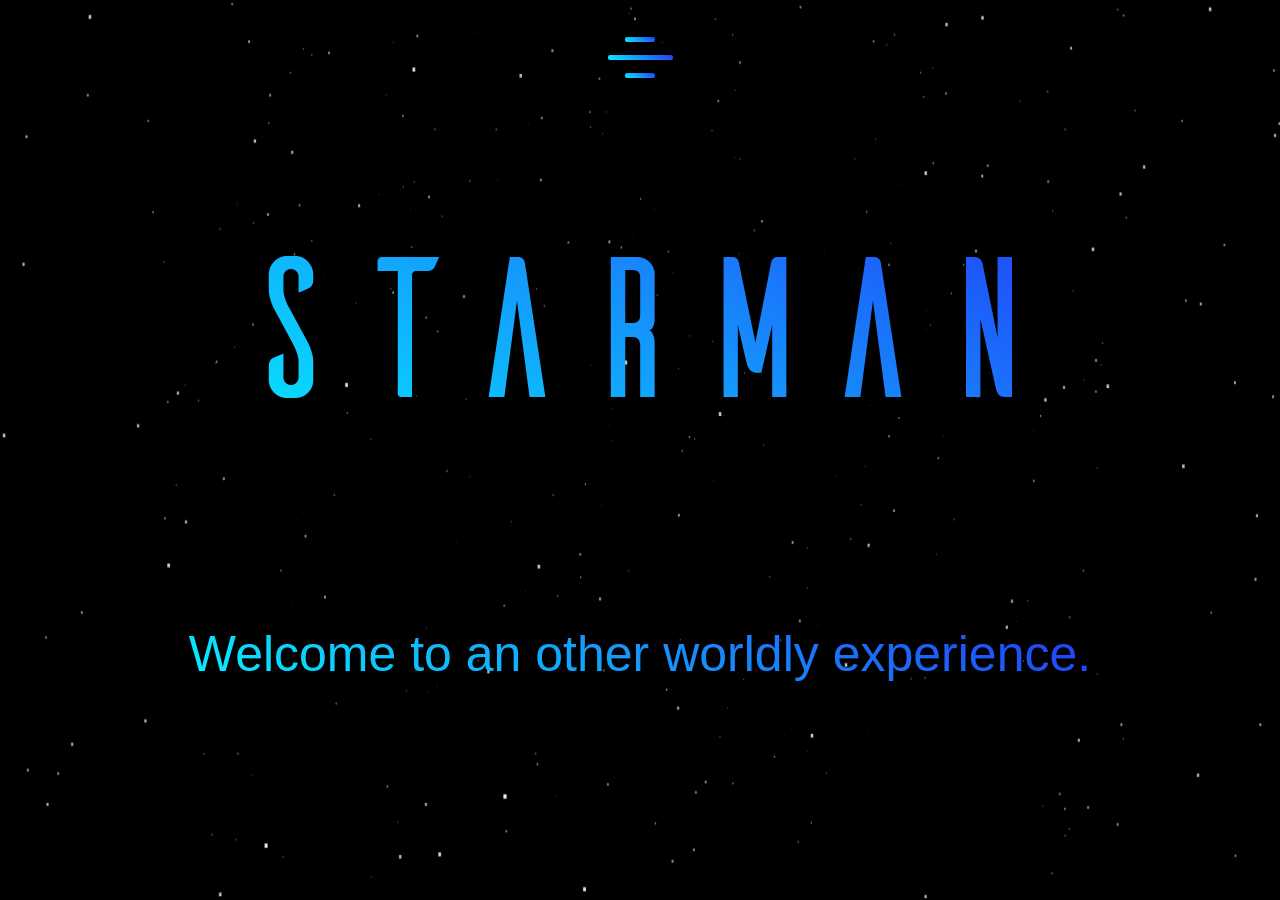
<file: index.html>
<!DOCTYPE html>

<html lang="en">

<head>

  <meta http-equiv="Content-Type" content="text/html" charset="UTF-8">
  <meta name="viewport" content="width=device-width, initial-scale=1">
  <link rel="stylesheet" type="text/css" href="style.css">
  <link rel="stylesheet" type="text/css" href="game.css">
  <link rel="stylesheet" href="webfontkit-Ailerons/stylesheet.css" type="text/css" charset="utf-8"/>
  <link href="https://fonts.googleapis.com/css?family=VT323" rel="stylesheet">
  <script src="starfield.js" defer></script>
  <script src="menu.js" defer></script>
  <title> Starman </title>

</head>

<body>

  <canvas id='starfieldCanvas' width='1920' height='937'>
  </canvas>

  <nav>
    <div class="container">
  		<div class="hamburger">
  			<div class="line1 gradient1m"></div>
  			<div class="line2 gradient1m"></div>
  			<div class="line3 gradient1m"></div>
  		</div>
  	</div>
  </nav>

  <section class='home active'>
    <div class="content">
      <p class="title gradient1"> Starman </p>
      <div class="description">
        <!-- <p class="p gradient"> Hi, </p> -->
        <p class="p gradient1"> Welcome to an other worldly experience. </p>
      </div>
    </div>
  </section>

  <section class='menu'>
    <div class="links">
      <div class="tmp">
        <p class="a lhome gradient1"> Home </p>
      </div>
      <div class="tmp">
        <p class="a lspaceinvaders gradient1"> Space Invaders </p>
      </div>
      <div class="tmp">
        <p class="a labout gradient1"> About </p>
      </div>
      <div class="tmp">
        <p class="a lcontact gradient1"> Contact </p>
      </div>
    </div>
  </section>

  <section class='spaceinvaders'>
    <div id="background">
      <img id="hero" src="assets/rocket.png" style="display: none;">
      <div id="missiles"> </div>
      <div id="enemies"> </div>
    </div>
    <div class="load">
      <p class="under_load"> START NEW GAME </p>
    </div>
    <p id="score"> </p>
    <p id="gameover"> </p>
    <p id="win"> </p>
    <p id="exit"> </p>
    <script src="loader.js" defer></script>
    <script src="game.js" defer></script>
  </section>

  <section class='about'>
    <div class="content">
      <p class="title2 gradient3"> About </p>
      <div class="description2">
        <p class="p2 gradient3"> Hi, <br> <br> We are students at l'X and we have created this website for our CSE104 course. <br> <br> As eternal dreamers, we shot for the stars, explored space, and killed aliens along the way. </p>
      </div>
    </div>
    <img class = "moon" src="website/moon.png" alt="Moon">
  </section>

  <section class='contact'>
    <div class="content">
      <p class="title3 gradient2"> Contact us </p>
      <div class="description3">
        <p class="p3 gradient2"> makram.loughman@polytechnique.edu <br>sonal.sannigrahi@polytechnique.edu<br> </p>
      </div>
    </div>
    <img class = "mars" src="website/mars.png" alt="Mars">
  </section>

</body>

</html>
</file>
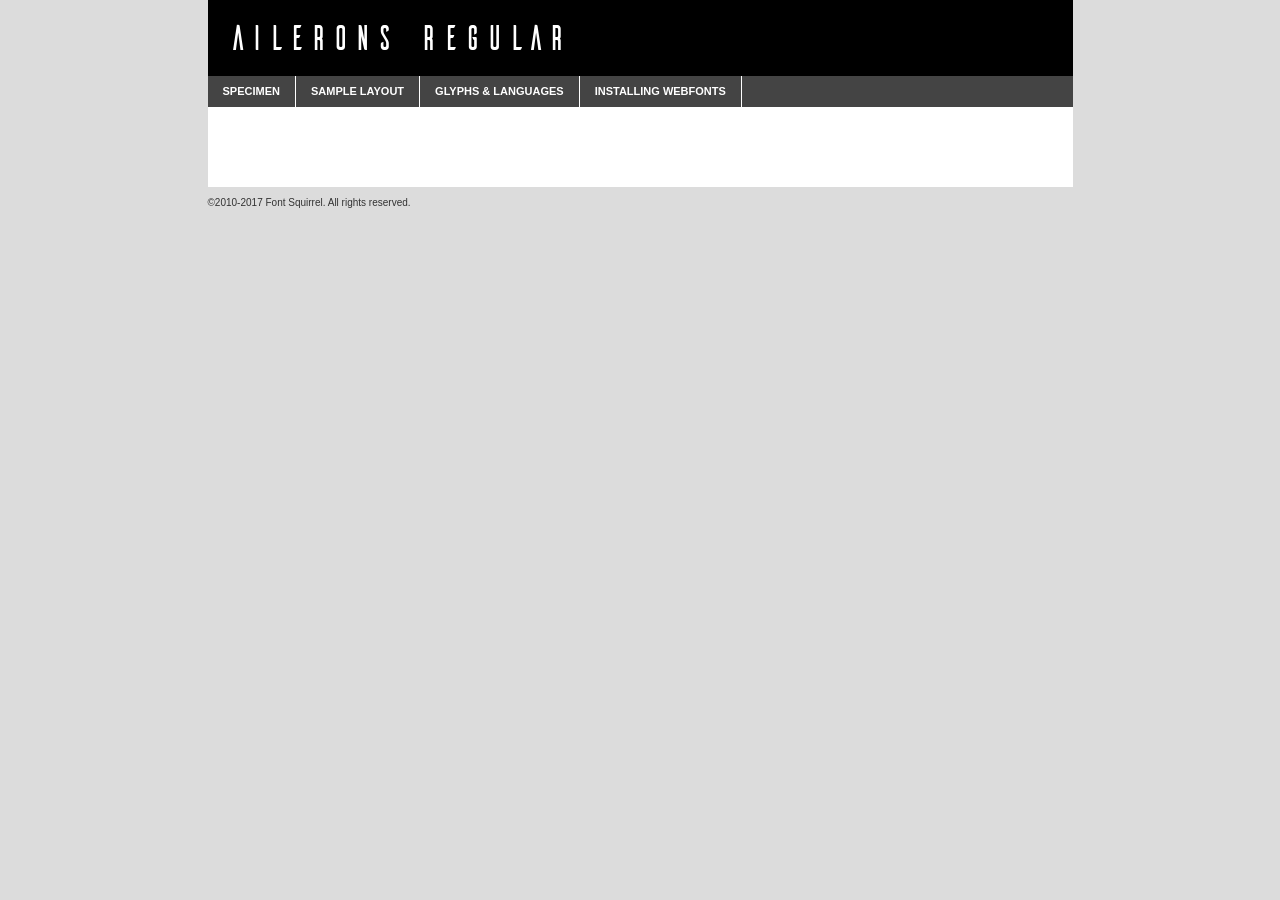
<file: webfontkit-Ailerons/ailerons-regular-demo.html>
<!DOCTYPE html PUBLIC "-//W3C//DTD XHTML 1.0 Transitional//EN"
	"http://www.w3.org/TR/xhtml1/DTD/xhtml1-transitional.dtd">

<html xmlns="http://www.w3.org/1999/xhtml" xml:lang="en" lang="en">
<head>
	<meta http-equiv="Content-Type" content="text/html; charset=utf-8" />
	<script src="http://ajax.googleapis.com/ajax/libs/jquery/1.7.2/jquery.min.js" type="text/javascript" charset="utf-8"></script>
	<script type="text/javascript">
	(function($){$.fn.easyTabs=function(option){var param=jQuery.extend({fadeSpeed:"fast",defaultContent:1,activeClass:'active'},option);$(this).each(function(){var thisId="#"+this.id;if(param.defaultContent==''){param.defaultContent=1;}
	if(typeof param.defaultContent=="number")
	{var defaultTab=$(thisId+" .tabs li:eq("+(param.defaultContent-1)+") a").attr('href').substr(1);}else{var defaultTab=param.defaultContent;}
	$(thisId+" .tabs li a").each(function(){var tabToHide=$(this).attr('href').substr(1);$("#"+tabToHide).addClass('easytabs-tab-content');});hideAll();changeContent(defaultTab);function hideAll(){$(thisId+" .easytabs-tab-content").hide();}
	function changeContent(tabId){hideAll();$(thisId+" .tabs li").removeClass(param.activeClass);$(thisId+" .tabs li a[href=#"+tabId+"]").closest('li').addClass(param.activeClass);if(param.fadeSpeed!="none")
	{$(thisId+" #"+tabId).fadeIn(param.fadeSpeed);}else{$(thisId+" #"+tabId).show();}}
	$(thisId+" .tabs li").click(function(){var tabId=$(this).find('a').attr('href').substr(1);changeContent(tabId);return false;});});}})(jQuery);
	</script>
	<link rel="stylesheet" href="specimen_files/specimen_stylesheet.css" type="text/css" charset="utf-8" />
	<link rel="stylesheet" href="stylesheet.css" type="text/css" charset="utf-8" />

	<style type="text/css">
					body{
				font-family: 'aileronsregular';
							}
		</style>

	<title>Ailerons Regular Specimen</title>
	
	
	<script type="text/javascript" charset="utf-8">
		$(document).ready(function() {
			$('#container').easyTabs({defaultContent:1});
		});
	</script>
</head>

<body>
<div id="container">
	<div id="header">
		Ailerons Regular	</div>
	<ul class="tabs">
		<li><a href="#specimen">Specimen</a></li>
		<li><a href="#layout">Sample Layout</a></li>
				<li><a href="#glyphs">Glyphs &amp; Languages</a></li>
		<li><a href="#installing">Installing Webfonts</a></li>
		
	</ul>
	
	<div id="main_content">

		
			<div id="specimen">
		
				<div class="section">
					<div class="grid12 firstcol">
						<div class="huge">AaBb</div>
					</div>
				</div>
		
				<div class="section">
					<div class="glyph_range">A&#x200B;B&#x200b;C&#x200b;D&#x200b;E&#x200b;F&#x200b;G&#x200b;H&#x200b;I&#x200b;J&#x200b;K&#x200b;L&#x200b;M&#x200b;N&#x200b;O&#x200b;P&#x200b;Q&#x200b;R&#x200b;S&#x200b;T&#x200b;U&#x200b;V&#x200b;W&#x200b;X&#x200b;Y&#x200b;Z&#x200b;a&#x200b;b&#x200b;c&#x200b;d&#x200b;e&#x200b;f&#x200b;g&#x200b;h&#x200b;i&#x200b;j&#x200b;k&#x200b;l&#x200b;m&#x200b;n&#x200b;o&#x200b;p&#x200b;q&#x200b;r&#x200b;s&#x200b;t&#x200b;u&#x200b;v&#x200b;w&#x200b;x&#x200b;y&#x200b;z&#x200b;1&#x200b;2&#x200b;3&#x200b;4&#x200b;5&#x200b;6&#x200b;7&#x200b;8&#x200b;9&#x200b;0&#x200b;&amp;&#x200b;.&#x200b;,&#x200b;?&#x200b;!&#x200b;&#64;&#x200b;(&#x200b;)&#x200b;#&#x200b;$&#x200b;%&#x200b;*&#x200b;+&#x200b;-&#x200b;=&#x200b;:&#x200b;;</div>
				</div>
				<div class="section">
					<div class="grid12 firstcol">
						<table class="sample_table">
							<tr><td>10</td><td class="size10">abcdefghijklmnopqrstuvwxyzABCDEFGHIJKLMNOPQRSTUVWXYZ0123456789abcdefghijklmnopqrstuvwxyzABCDEFGHIJKLMNOPQRSTUVWXYZ0123456789abcdefghijklmnopqrstuvwxyzABCDEFGHIJKLMNOPQRSTUVWXYZ</td></tr>
							<tr><td>11</td><td class="size11">abcdefghijklmnopqrstuvwxyzABCDEFGHIJKLMNOPQRSTUVWXYZ0123456789abcdefghijklmnopqrstuvwxyzABCDEFGHIJKLMNOPQRSTUVWXYZ0123456789abcdefghijklmnopqrstuvwxyzABCDEFGHIJKLMNOPQRSTUVWXYZ</td></tr>
							<tr><td>12</td><td class="size12">abcdefghijklmnopqrstuvwxyzABCDEFGHIJKLMNOPQRSTUVWXYZ0123456789abcdefghijklmnopqrstuvwxyzABCDEFGHIJKLMNOPQRSTUVWXYZ0123456789abcdefghijklmnopqrstuvwxyzABCDEFGHIJKLMNOPQRSTUVWXYZ</td></tr>
							<tr><td>13</td><td class="size13">abcdefghijklmnopqrstuvwxyzABCDEFGHIJKLMNOPQRSTUVWXYZ0123456789abcdefghijklmnopqrstuvwxyzABCDEFGHIJKLMNOPQRSTUVWXYZ0123456789abcdefghijklmnopqrstuvwxyzABCDEFGHIJKLMNOPQRSTUVWXYZ</td></tr>
							<tr><td>14</td><td class="size14">abcdefghijklmnopqrstuvwxyzABCDEFGHIJKLMNOPQRSTUVWXYZ0123456789abcdefghijklmnopqrstuvwxyzABCDEFGHIJKLMNOPQRSTUVWXYZ0123456789abcdefghijklmnopqrstuvwxyzABCDEFGHIJKLMNOPQRSTUVWXYZ</td></tr>
							<tr><td>16</td><td class="size16">abcdefghijklmnopqrstuvwxyzABCDEFGHIJKLMNOPQRSTUVWXYZ0123456789abcdefghijklmnopqrstuvwxyzABCDEFGHIJKLMNOPQRSTUVWXYZ</td></tr>
							<tr><td>18</td><td class="size18">abcdefghijklmnopqrstuvwxyzABCDEFGHIJKLMNOPQRSTUVWXYZ0123456789abcdefghijklmnopqrstuvwxyzABCDEFGHIJKLMNOPQRSTUVWXYZ</td></tr>
							<tr><td>20</td><td class="size20">abcdefghijklmnopqrstuvwxyzABCDEFGHIJKLMNOPQRSTUVWXYZ0123456789abcdefghijklmnopqrstuvwxyzABCDEFGHIJKLMNOPQRSTUVWXYZ</td></tr>
							<tr><td>24</td><td class="size24">abcdefghijklmnopqrstuvwxyzABCDEFGHIJKLMNOPQRSTUVWXYZ0123456789abcdefghijklmnopqrstuvwxyzABCDEFGHIJKLMNOPQRSTUVWXYZ</td></tr>
							<tr><td>30</td><td class="size30">abcdefghijklmnopqrstuvwxyzABCDEFGHIJKLMNOPQRSTUVWXYZ0123456789abcdefghijklmnopqrstuvwxyzABCDEFGHIJKLMNOPQRSTUVWXYZ</td></tr>
							<tr><td>36</td><td class="size36">abcdefghijklmnopqrstuvwxyzABCDEFGHIJKLMNOPQRSTUVWXYZ0123456789abcdefghijklmnopqrstuvwxyzABCDEFGHIJKLMNOPQRSTUVWXYZ</td></tr>
							<tr><td>48</td><td class="size48">abcdefghijklmnopqrstuvwxyzABCDEFGHIJKLMNOPQRSTUVWXYZ0123456789abcdefghijklmnopqrstuvwxyzABCDEFGHIJKLMNOPQRSTUVWXYZ</td></tr>
							<tr><td>60</td><td class="size60">abcdefghijklmnopqrstuvwxyzABCDEFGHIJKLMNOPQRSTUVWXYZ0123456789abcdefghijklmnopqrstuvwxyzABCDEFGHIJKLMNOPQRSTUVWXYZ</td></tr>
							<tr><td>72</td><td class="size72">abcdefghijklmnopqrstuvwxyzABCDEFGHIJKLMNOPQRSTUVWXYZ0123456789abcdefghijklmnopqrstuvwxyzABCDEFGHIJKLMNOPQRSTUVWXYZ</td></tr>
							<tr><td>90</td><td class="size90">abcdefghijklmnopqrstuvwxyzABCDEFGHIJKLMNOPQRSTUVWXYZ0123456789abcdefghijklmnopqrstuvwxyzABCDEFGHIJKLMNOPQRSTUVWXYZ</td></tr>
						</table>
				
					</div>
			
				</div>
		
		
		
								<div class="section" id="bodycomparison">


										<div id="xheight">
				<div class="fontbody">&#x25FC;&#x25FC;&#x25FC;&#x25FC;&#x25FC;&#x25FC;&#x25FC;&#x25FC;&#x25FC;&#x25FC;&#x25FC;&#x25FC;&#x25FC;&#x25FC;&#x25FC;&#x25FC;&#x25FC;&#x25FC;&#x25FC;&#x25FC;&#x25FC;&#x25FC;&#x25FC;&#x25FC;&#x25FC;&#x25FC;&#x25FC;&#x25FC;&#x25FC;&#x25FC;&#x25FC;&#x25FC;&#x25FC;&#x25FC;&#x25FC;&#x25FC;&#x25FC;&#x25FC;&#x25FC;&#x25FC;&#x25FC;&#x25FC;&#x25FC;&#x25FC;&#x25FC;&#x25FC;&#x25FC;&#x25FC;&#x25FC;&#x25FC;&#x25FC;&#x25FC;&#x25FC;&#x25FC;&#x25FC;&#x25FC;&#x25FC;&#x25FC;&#x25FC;&#x25FC;&#x25FC;&#x25FC;&#x25FC;&#x25FC;&#x25FC;&#x25FC;&#x25FC;&#x25FC;&#x25FC;&#x25FC;&#x25FC;&#x25FC;&#x25FC;&#x25FC;&#x25FC;&#x25FC;&#x25FC;&#x25FC;&#x25FC;&#x25FC;&#x25FC;&#x25FC;&#x25FC;&#x25FC;&#x25FC;&#x25FC;&#x25FC;&#x25FC;&#x25FC;&#x25FC;&#x25FC;&#x25FC;&#x25FC;&#x25FC;&#x25FC;&#x25FC;&#x25FC;&#x25FC;&#x25FC;body</div><div class="arialbody">body</div><div class="verdanabody">body</div><div class="georgiabody">body</div></div>
										<div class="fontbody" style="z-index:1">
											body<span>Ailerons Regular</span>
										</div>
										<div class="arialbody" style="z-index:1">
											body<span>Arial</span>
										</div>
										<div class="verdanabody" style="z-index:1">
											body<span>Verdana</span>
										</div>
										<div class="georgiabody" style="z-index:1">
											body<span>Georgia</span>
										</div>



								</div>
		
		
				<div class="section psample psample_row1" id="">
					
					<div class="grid2 firstcol">
						<p class="size10"><span>10.</span>Aenean lacinia bibendum nulla sed consectetur. Fusce dapibus, tellus ac cursus commodo, tortor mauris condimentum nibh, ut fermentum massa justo sit amet risus. Nullam id dolor id nibh ultricies vehicula ut id elit. Cum sociis natoque penatibus et magnis dis parturient montes, nascetur ridiculus mus. Nulla vitae elit libero, a pharetra augue.</p>
			
					</div>
					<div class="grid3">
						<p class="size11"><span>11.</span>Aenean lacinia bibendum nulla sed consectetur. Fusce dapibus, tellus ac cursus commodo, tortor mauris condimentum nibh, ut fermentum massa justo sit amet risus. Nullam id dolor id nibh ultricies vehicula ut id elit. Cum sociis natoque penatibus et magnis dis parturient montes, nascetur ridiculus mus. Nulla vitae elit libero, a pharetra augue.</p>
			
					</div>
					<div class="grid3">
						<p class="size12"><span>12.</span>Aenean lacinia bibendum nulla sed consectetur. Fusce dapibus, tellus ac cursus commodo, tortor mauris condimentum nibh, ut fermentum massa justo sit amet risus. Nullam id dolor id nibh ultricies vehicula ut id elit. Cum sociis natoque penatibus et magnis dis parturient montes, nascetur ridiculus mus. Nulla vitae elit libero, a pharetra augue.</p>
			
					</div>
					<div class="grid4">
						<p class="size13"><span>13.</span>Aenean lacinia bibendum nulla sed consectetur. Fusce dapibus, tellus ac cursus commodo, tortor mauris condimentum nibh, ut fermentum massa justo sit amet risus. Nullam id dolor id nibh ultricies vehicula ut id elit. Cum sociis natoque penatibus et magnis dis parturient montes, nascetur ridiculus mus. Nulla vitae elit libero, a pharetra augue.</p>
			
					</div>
					<div class="white_blend"></div>
					
				</div>
				<div class="section psample psample_row2" id="">
					<div class="grid3 firstcol">
						<p class="size14"><span>14.</span>Aenean lacinia bibendum nulla sed consectetur. Fusce dapibus, tellus ac cursus commodo, tortor mauris condimentum nibh, ut fermentum massa justo sit amet risus. Nullam id dolor id nibh ultricies vehicula ut id elit. Cum sociis natoque penatibus et magnis dis parturient montes, nascetur ridiculus mus. Nulla vitae elit libero, a pharetra augue.</p>
			
					</div>
					<div class="grid4">
						<p class="size16"><span>16.</span>Aenean lacinia bibendum nulla sed consectetur. Fusce dapibus, tellus ac cursus commodo, tortor mauris condimentum nibh, ut fermentum massa justo sit amet risus. Nullam id dolor id nibh ultricies vehicula ut id elit. Cum sociis natoque penatibus et magnis dis parturient montes, nascetur ridiculus mus. Nulla vitae elit libero, a pharetra augue.</p>
			
					</div>
					<div class="grid5">
						<p class="size18"><span>18.</span>Aenean lacinia bibendum nulla sed consectetur. Fusce dapibus, tellus ac cursus commodo, tortor mauris condimentum nibh, ut fermentum massa justo sit amet risus. Nullam id dolor id nibh ultricies vehicula ut id elit. Cum sociis natoque penatibus et magnis dis parturient montes, nascetur ridiculus mus. Nulla vitae elit libero, a pharetra augue.</p>
			
					</div>

					<div class="white_blend"></div>

				</div>
				
				<div class="section psample psample_row3" id="">
					<div class="grid5 firstcol">
						<p class="size20"><span>20.</span>Aenean lacinia bibendum nulla sed consectetur. Fusce dapibus, tellus ac cursus commodo, tortor mauris condimentum nibh, ut fermentum massa justo sit amet risus. Nullam id dolor id nibh ultricies vehicula ut id elit. Cum sociis natoque penatibus et magnis dis parturient montes, nascetur ridiculus mus. Nulla vitae elit libero, a pharetra augue.</p>
					</div>
					<div class="grid7">
						<p class="size24"><span>24.</span>Aenean lacinia bibendum nulla sed consectetur. Fusce dapibus, tellus ac cursus commodo, tortor mauris condimentum nibh, ut fermentum massa justo sit amet risus. Nullam id dolor id nibh ultricies vehicula ut id elit. Cum sociis natoque penatibus et magnis dis parturient montes, nascetur ridiculus mus. Nulla vitae elit libero, a pharetra augue.</p>
					</div>
					
					<div class="white_blend"></div>
					
				</div>
				
				<div class="section psample psample_row4" id="">
					<div class="grid12 firstcol">
						<p class="size30"><span>30.</span>Aenean lacinia bibendum nulla sed consectetur. Fusce dapibus, tellus ac cursus commodo, tortor mauris condimentum nibh, ut fermentum massa justo sit amet risus. Nullam id dolor id nibh ultricies vehicula ut id elit. Cum sociis natoque penatibus et magnis dis parturient montes, nascetur ridiculus mus. Nulla vitae elit libero, a pharetra augue.</p>
					</div>
					<div class="white_blend"></div>
					
				</div>
				
				
				
				<div class="section psample psample_row1 fullreverse">
					<div class="grid2 firstcol">
						<p class="size10"><span>10.</span>Aenean lacinia bibendum nulla sed consectetur. Fusce dapibus, tellus ac cursus commodo, tortor mauris condimentum nibh, ut fermentum massa justo sit amet risus. Nullam id dolor id nibh ultricies vehicula ut id elit. Cum sociis natoque penatibus et magnis dis parturient montes, nascetur ridiculus mus. Nulla vitae elit libero, a pharetra augue.</p>
			
					</div>
					<div class="grid3">
						<p class="size11"><span>11.</span>Aenean lacinia bibendum nulla sed consectetur. Fusce dapibus, tellus ac cursus commodo, tortor mauris condimentum nibh, ut fermentum massa justo sit amet risus. Nullam id dolor id nibh ultricies vehicula ut id elit. Cum sociis natoque penatibus et magnis dis parturient montes, nascetur ridiculus mus. Nulla vitae elit libero, a pharetra augue.</p>
			
					</div>
					<div class="grid3">
						<p class="size12"><span>12.</span>Aenean lacinia bibendum nulla sed consectetur. Fusce dapibus, tellus ac cursus commodo, tortor mauris condimentum nibh, ut fermentum massa justo sit amet risus. Nullam id dolor id nibh ultricies vehicula ut id elit. Cum sociis natoque penatibus et magnis dis parturient montes, nascetur ridiculus mus. Nulla vitae elit libero, a pharetra augue.</p>
			
					</div>
					<div class="grid4">
						<p class="size13"><span>13.</span>Aenean lacinia bibendum nulla sed consectetur. Fusce dapibus, tellus ac cursus commodo, tortor mauris condimentum nibh, ut fermentum massa justo sit amet risus. Nullam id dolor id nibh ultricies vehicula ut id elit. Cum sociis natoque penatibus et magnis dis parturient montes, nascetur ridiculus mus. Nulla vitae elit libero, a pharetra augue.</p>
			
					</div>
					<div class="black_blend"></div>
					
				</div>
				
				<div class="section psample psample_row2 fullreverse">
					<div class="grid3 firstcol">
						<p class="size14"><span>14.</span>Aenean lacinia bibendum nulla sed consectetur. Fusce dapibus, tellus ac cursus commodo, tortor mauris condimentum nibh, ut fermentum massa justo sit amet risus. Nullam id dolor id nibh ultricies vehicula ut id elit. Cum sociis natoque penatibus et magnis dis parturient montes, nascetur ridiculus mus. Nulla vitae elit libero, a pharetra augue.</p>
			
					</div>
					<div class="grid4">
						<p class="size16"><span>16.</span>Aenean lacinia bibendum nulla sed consectetur. Fusce dapibus, tellus ac cursus commodo, tortor mauris condimentum nibh, ut fermentum massa justo sit amet risus. Nullam id dolor id nibh ultricies vehicula ut id elit. Cum sociis natoque penatibus et magnis dis parturient montes, nascetur ridiculus mus. Nulla vitae elit libero, a pharetra augue.</p>
			
					</div>
					<div class="grid5">
						<p class="size18"><span>18.</span>Aenean lacinia bibendum nulla sed consectetur. Fusce dapibus, tellus ac cursus commodo, tortor mauris condimentum nibh, ut fermentum massa justo sit amet risus. Nullam id dolor id nibh ultricies vehicula ut id elit. Cum sociis natoque penatibus et magnis dis parturient montes, nascetur ridiculus mus. Nulla vitae elit libero, a pharetra augue.</p>
			
					</div>
					<div class="black_blend"></div>

				</div>
				
				<div class="section psample fullreverse psample_row3" id="">
					<div class="grid5 firstcol">
						<p class="size20"><span>20.</span>Aenean lacinia bibendum nulla sed consectetur. Fusce dapibus, tellus ac cursus commodo, tortor mauris condimentum nibh, ut fermentum massa justo sit amet risus. Nullam id dolor id nibh ultricies vehicula ut id elit. Cum sociis natoque penatibus et magnis dis parturient montes, nascetur ridiculus mus. Nulla vitae elit libero, a pharetra augue.</p>
					</div>
					<div class="grid7">
						<p class="size24"><span>24.</span>Aenean lacinia bibendum nulla sed consectetur. Fusce dapibus, tellus ac cursus commodo, tortor mauris condimentum nibh, ut fermentum massa justo sit amet risus. Nullam id dolor id nibh ultricies vehicula ut id elit. Cum sociis natoque penatibus et magnis dis parturient montes, nascetur ridiculus mus. Nulla vitae elit libero, a pharetra augue.</p>
					</div>
					
					<div class="black_blend"></div>
					
				</div>
				
				<div class="section psample fullreverse psample_row4" id="" style="border-bottom: 20px #000 solid;">
					<div class="grid12 firstcol">
						<p class="size30"><span>30.</span>Aenean lacinia bibendum nulla sed consectetur. Fusce dapibus, tellus ac cursus commodo, tortor mauris condimentum nibh, ut fermentum massa justo sit amet risus. Nullam id dolor id nibh ultricies vehicula ut id elit. Cum sociis natoque penatibus et magnis dis parturient montes, nascetur ridiculus mus. Nulla vitae elit libero, a pharetra augue.</p>
					</div>
					<div class="black_blend"></div>
					
				</div>
				
				
				
				
			</div>
			
			<div id="layout">
				
				<div class="section">
					
					<div class="grid12 firstcol">
						<h1>Lorem Ipsum Dolor</h1>
						<h2>Etiam porta sem malesuada magna mollis euismod</h2>
						
						<p class="byline">By <a href="#link">Aenean Lacinia</a></p>
					</div>
				</div>
				<div class="section">
					<div class="grid8 firstcol">
						<p class="large">Donec sed odio dui. Morbi leo risus, porta ac consectetur ac, vestibulum at eros. Fusce dapibus, tellus ac cursus commodo, tortor mauris condimentum nibh, ut fermentum massa justo sit amet risus. </p>

						
						<h3>Pellentesque ornare sem</h3>

						<p>Maecenas sed diam eget risus varius blandit sit amet non magna. Maecenas faucibus mollis interdum. Donec ullamcorper nulla non metus auctor fringilla. Nullam id dolor id nibh ultricies vehicula ut id elit. Nullam id dolor id nibh ultricies vehicula ut id elit. </p>

						<p>Aenean eu leo quam. Pellentesque ornare sem lacinia quam venenatis vestibulum. Lorem ipsum dolor sit amet, consectetur adipiscing elit. Cum sociis natoque penatibus et magnis dis parturient montes, nascetur ridiculus mus. </p>

						<p>Nulla vitae elit libero, a pharetra augue. Praesent commodo cursus magna, vel scelerisque nisl consectetur et. Aenean lacinia bibendum nulla sed consectetur. </p>

						<p>Nullam quis risus eget urna mollis ornare vel eu leo. Nullam quis risus eget urna mollis ornare vel eu leo. Maecenas sed diam eget risus varius blandit sit amet non magna. Donec ullamcorper nulla non metus auctor fringilla. </p>

						<h3>Cras mattis consectetur</h3>

						<p>Aenean eu leo quam. Pellentesque ornare sem lacinia quam venenatis vestibulum. Aenean lacinia bibendum nulla sed consectetur. Integer posuere erat a ante venenatis dapibus posuere velit aliquet. Cras mattis consectetur purus sit amet fermentum. </p>

						<p>Nullam id dolor id nibh ultricies vehicula ut id elit. Nullam quis risus eget urna mollis ornare vel eu leo. Cras mattis consectetur purus sit amet fermentum.</p>
					</div>
					
					<div class="grid4 sidebar">
						
						<div class="box reverse">
							<p class="last">Nullam quis risus eget urna mollis ornare vel eu leo. Donec ullamcorper nulla non metus auctor fringilla. Cras mattis consectetur purus sit amet fermentum. Sed posuere consectetur est at lobortis. Lorem ipsum dolor sit amet, consectetur adipiscing elit. </p>
						</div>
						
						<p class="caption">Maecenas sed diam eget risus varius.</p>

						<p>Vestibulum id ligula porta felis euismod semper. Integer posuere erat a ante venenatis dapibus posuere velit aliquet. Vestibulum id ligula porta felis euismod semper. Sed posuere consectetur est at lobortis. Maecenas sed diam eget risus varius blandit sit amet non magna. Fusce dapibus, tellus ac cursus commodo, tortor mauris condimentum nibh, ut fermentum massa justo sit amet risus. </p>

					

						<p>Duis mollis, est non commodo luctus, nisi erat porttitor ligula, eget lacinia odio sem nec elit. Aenean lacinia bibendum nulla sed consectetur. Vivamus sagittis lacus vel augue laoreet rutrum faucibus dolor auctor. Aenean lacinia bibendum nulla sed consectetur. Nullam quis risus eget urna mollis ornare vel eu leo. </p>

						<p>Praesent commodo cursus magna, vel scelerisque nisl consectetur et. Donec ullamcorper nulla non metus auctor fringilla. Maecenas faucibus mollis interdum. Fusce dapibus, tellus ac cursus commodo, tortor mauris condimentum nibh, ut fermentum massa justo sit amet risus. </p>

					</div>
				</div>
				
			</div>


			



		<div id="glyphs">
			<div class="section">
				<div class="grid12 firstcol">
			
				<h1>Language Support</h1>
				<p>The subset of Ailerons Regular in this kit supports the following languages:<br />
			
					Basque, Breton, Chamorro, English, Galician, Italian, Malagasy, Portuguese, Spanish, Alsatian, Aragonese, Arapaho, Arrernte, Asturian, Bislama, Cebuano, Corsican, Fijian, French_creole, Gilbertese, Haitian_creole, Hiligaynon, Hmong, Hopi, Ibanag, Iloko_ilokano, Indonesian, Interglossa_glosa, Interlingua, Irish_gaelic, Lojban, Lombard, Manx, Mohawk, Norfolk_pitcairnese, Occitan, Oromo, Pangasinan, Papiamento, Potawatomi, Romansh, Rotokas, Sardinian, Scots_gaelic, Seychelles_creole, Shona, Somali, Southern_ndebele, Swahili, Swati_swazi, Tagalog_filipino_pilipino, Tetum, Tok_pisin, Uyghur_latinized, Volapuk, Warlpiri, Xhosa, Zulu, Latinbasic, Demo				</p>
				<h1>Glyph Chart</h1>
				<p>The subset of Ailerons Regular in this kit includes all the glyphs listed below. Unicode entities are included above each glyph to help you insert individual characters into your layout.</p>
				<div id="glyph_chart">
			
																				 <div><p>&amp;#32;</p>&#32;</div>
																				 <div><p>&amp;#33;</p>&#33;</div>
																				 <div><p>&amp;#34;</p>&#34;</div>
																				 <div><p>&amp;#35;</p>&#35;</div>
																				 <div><p>&amp;#36;</p>&#36;</div>
																				 <div><p>&amp;#37;</p>&#37;</div>
																				 <div><p>&amp;#38;</p>&#38;</div>
																				 <div><p>&amp;#39;</p>&#39;</div>
																				 <div><p>&amp;#40;</p>&#40;</div>
																				 <div><p>&amp;#41;</p>&#41;</div>
																				 <div><p>&amp;#43;</p>&#43;</div>
																				 <div><p>&amp;#44;</p>&#44;</div>
																				 <div><p>&amp;#45;</p>&#45;</div>
																				 <div><p>&amp;#46;</p>&#46;</div>
																				 <div><p>&amp;#47;</p>&#47;</div>
																				 <div><p>&amp;#48;</p>&#48;</div>
																				 <div><p>&amp;#49;</p>&#49;</div>
																				 <div><p>&amp;#50;</p>&#50;</div>
																				 <div><p>&amp;#51;</p>&#51;</div>
																				 <div><p>&amp;#52;</p>&#52;</div>
																				 <div><p>&amp;#53;</p>&#53;</div>
																				 <div><p>&amp;#54;</p>&#54;</div>
																				 <div><p>&amp;#55;</p>&#55;</div>
																				 <div><p>&amp;#56;</p>&#56;</div>
																				 <div><p>&amp;#57;</p>&#57;</div>
																				 <div><p>&amp;#58;</p>&#58;</div>
																				 <div><p>&amp;#59;</p>&#59;</div>
																				 <div><p>&amp;#61;</p>&#61;</div>
																				 <div><p>&amp;#63;</p>&#63;</div>
																				 <div><p>&amp;#64;</p>&#64;</div>
																				 <div><p>&amp;#65;</p>&#65;</div>
																				 <div><p>&amp;#66;</p>&#66;</div>
																				 <div><p>&amp;#67;</p>&#67;</div>
																				 <div><p>&amp;#68;</p>&#68;</div>
																				 <div><p>&amp;#69;</p>&#69;</div>
																				 <div><p>&amp;#70;</p>&#70;</div>
																				 <div><p>&amp;#71;</p>&#71;</div>
																				 <div><p>&amp;#72;</p>&#72;</div>
																				 <div><p>&amp;#73;</p>&#73;</div>
																				 <div><p>&amp;#74;</p>&#74;</div>
																				 <div><p>&amp;#75;</p>&#75;</div>
																				 <div><p>&amp;#76;</p>&#76;</div>
																				 <div><p>&amp;#77;</p>&#77;</div>
																				 <div><p>&amp;#78;</p>&#78;</div>
																				 <div><p>&amp;#79;</p>&#79;</div>
																				 <div><p>&amp;#80;</p>&#80;</div>
																				 <div><p>&amp;#81;</p>&#81;</div>
																				 <div><p>&amp;#82;</p>&#82;</div>
																				 <div><p>&amp;#83;</p>&#83;</div>
																				 <div><p>&amp;#84;</p>&#84;</div>
																				 <div><p>&amp;#85;</p>&#85;</div>
																				 <div><p>&amp;#86;</p>&#86;</div>
																				 <div><p>&amp;#87;</p>&#87;</div>
																				 <div><p>&amp;#88;</p>&#88;</div>
																				 <div><p>&amp;#89;</p>&#89;</div>
																				 <div><p>&amp;#90;</p>&#90;</div>
																				 <div><p>&amp;#91;</p>&#91;</div>
																				 <div><p>&amp;#92;</p>&#92;</div>
																				 <div><p>&amp;#93;</p>&#93;</div>
																				 <div><p>&amp;#95;</p>&#95;</div>
																				 <div><p>&amp;#96;</p>&#96;</div>
																				 <div><p>&amp;#97;</p>&#97;</div>
																				 <div><p>&amp;#98;</p>&#98;</div>
																				 <div><p>&amp;#99;</p>&#99;</div>
																				 <div><p>&amp;#100;</p>&#100;</div>
																				 <div><p>&amp;#101;</p>&#101;</div>
																				 <div><p>&amp;#102;</p>&#102;</div>
																				 <div><p>&amp;#103;</p>&#103;</div>
																				 <div><p>&amp;#104;</p>&#104;</div>
																				 <div><p>&amp;#105;</p>&#105;</div>
																				 <div><p>&amp;#106;</p>&#106;</div>
																				 <div><p>&amp;#107;</p>&#107;</div>
																				 <div><p>&amp;#108;</p>&#108;</div>
																				 <div><p>&amp;#109;</p>&#109;</div>
																				 <div><p>&amp;#110;</p>&#110;</div>
																				 <div><p>&amp;#111;</p>&#111;</div>
																				 <div><p>&amp;#112;</p>&#112;</div>
																				 <div><p>&amp;#113;</p>&#113;</div>
																				 <div><p>&amp;#114;</p>&#114;</div>
																				 <div><p>&amp;#115;</p>&#115;</div>
																				 <div><p>&amp;#116;</p>&#116;</div>
																				 <div><p>&amp;#117;</p>&#117;</div>
																				 <div><p>&amp;#118;</p>&#118;</div>
																				 <div><p>&amp;#119;</p>&#119;</div>
																				 <div><p>&amp;#120;</p>&#120;</div>
																				 <div><p>&amp;#121;</p>&#121;</div>
																				 <div><p>&amp;#122;</p>&#122;</div>
																				 <div><p>&amp;#160;</p>&#160;</div>
																				 <div><p>&amp;#161;</p>&#161;</div>
																				 <div><p>&amp;#162;</p>&#162;</div>
																				 <div><p>&amp;#163;</p>&#163;</div>
																				 <div><p>&amp;#173;</p>&#173;</div>
																				 <div><p>&amp;#180;</p>&#180;</div>
																				 <div><p>&amp;#183;</p>&#183;</div>
																				 <div><p>&amp;#184;</p>&#184;</div>
																				 <div><p>&amp;#191;</p>&#191;</div>
																				 <div><p>&amp;#192;</p>&#192;</div>
																				 <div><p>&amp;#193;</p>&#193;</div>
																				 <div><p>&amp;#194;</p>&#194;</div>
																				 <div><p>&amp;#195;</p>&#195;</div>
																				 <div><p>&amp;#196;</p>&#196;</div>
																				 <div><p>&amp;#199;</p>&#199;</div>
																				 <div><p>&amp;#200;</p>&#200;</div>
																				 <div><p>&amp;#201;</p>&#201;</div>
																				 <div><p>&amp;#202;</p>&#202;</div>
																				 <div><p>&amp;#204;</p>&#204;</div>
																				 <div><p>&amp;#205;</p>&#205;</div>
																				 <div><p>&amp;#206;</p>&#206;</div>
																				 <div><p>&amp;#208;</p>&#208;</div>
																				 <div><p>&amp;#209;</p>&#209;</div>
																				 <div><p>&amp;#210;</p>&#210;</div>
																				 <div><p>&amp;#211;</p>&#211;</div>
																				 <div><p>&amp;#212;</p>&#212;</div>
																				 <div><p>&amp;#213;</p>&#213;</div>
																				 <div><p>&amp;#214;</p>&#214;</div>
																				 <div><p>&amp;#217;</p>&#217;</div>
																				 <div><p>&amp;#218;</p>&#218;</div>
																				 <div><p>&amp;#219;</p>&#219;</div>
																				 <div><p>&amp;#220;</p>&#220;</div>
																				 <div><p>&amp;#224;</p>&#224;</div>
																				 <div><p>&amp;#225;</p>&#225;</div>
																				 <div><p>&amp;#226;</p>&#226;</div>
																				 <div><p>&amp;#227;</p>&#227;</div>
																				 <div><p>&amp;#228;</p>&#228;</div>
																				 <div><p>&amp;#231;</p>&#231;</div>
																				 <div><p>&amp;#232;</p>&#232;</div>
																				 <div><p>&amp;#233;</p>&#233;</div>
																				 <div><p>&amp;#234;</p>&#234;</div>
																				 <div><p>&amp;#236;</p>&#236;</div>
																				 <div><p>&amp;#237;</p>&#237;</div>
																				 <div><p>&amp;#238;</p>&#238;</div>
																				 <div><p>&amp;#240;</p>&#240;</div>
																				 <div><p>&amp;#241;</p>&#241;</div>
																				 <div><p>&amp;#242;</p>&#242;</div>
																				 <div><p>&amp;#243;</p>&#243;</div>
																				 <div><p>&amp;#244;</p>&#244;</div>
																				 <div><p>&amp;#245;</p>&#245;</div>
																				 <div><p>&amp;#246;</p>&#246;</div>
																				 <div><p>&amp;#249;</p>&#249;</div>
																				 <div><p>&amp;#250;</p>&#250;</div>
																				 <div><p>&amp;#251;</p>&#251;</div>
																				 <div><p>&amp;#252;</p>&#252;</div>
																				 <div><p>&amp;#710;</p>&#710;</div>
																				 <div><p>&amp;#732;</p>&#732;</div>
																				 <div><p>&amp;#8192;</p>&#8192;</div>
																				 <div><p>&amp;#8193;</p>&#8193;</div>
																				 <div><p>&amp;#8194;</p>&#8194;</div>
																				 <div><p>&amp;#8195;</p>&#8195;</div>
																				 <div><p>&amp;#8196;</p>&#8196;</div>
																				 <div><p>&amp;#8197;</p>&#8197;</div>
																				 <div><p>&amp;#8198;</p>&#8198;</div>
																				 <div><p>&amp;#8199;</p>&#8199;</div>
																				 <div><p>&amp;#8200;</p>&#8200;</div>
																				 <div><p>&amp;#8201;</p>&#8201;</div>
																				 <div><p>&amp;#8202;</p>&#8202;</div>
																				 <div><p>&amp;#8208;</p>&#8208;</div>
																				 <div><p>&amp;#8209;</p>&#8209;</div>
																				 <div><p>&amp;#8210;</p>&#8210;</div>
																				 <div><p>&amp;#8211;</p>&#8211;</div>
																				 <div><p>&amp;#8212;</p>&#8212;</div>
																				 <div><p>&amp;#8216;</p>&#8216;</div>
																				 <div><p>&amp;#8217;</p>&#8217;</div>
																				 <div><p>&amp;#8218;</p>&#8218;</div>
																				 <div><p>&amp;#8220;</p>&#8220;</div>
																				 <div><p>&amp;#8221;</p>&#8221;</div>
																				 <div><p>&amp;#8222;</p>&#8222;</div>
																				 <div><p>&amp;#8226;</p>&#8226;</div>
																				 <div><p>&amp;#8239;</p>&#8239;</div>
																				 <div><p>&amp;#8287;</p>&#8287;</div>
																				 <div><p>&amp;#8364;</p>&#8364;</div>
																				 <div><p>&amp;#8482;</p>&#8482;</div>
																				 <div><p>&amp;#9724;</p>&#9724;</div>
																																																</div>	
				</div>
		
		
			</div>
		</div>
		
		
		<div id="specs">
			
		</div>
	
		<div id="installing">
			<div class="section">
				<div class="grid7 firstcol">
					<h1>Installing Webfonts</h1>
					
					<p>Webfonts are supported by all major browser platforms but not all in the same way. There are currently four different font formats that must be included in order to target all browsers. This includes TTF, WOFF, EOT and SVG.</p>
					
					<h2>1. Upload your webfonts</h2>
					<p>You must upload your webfont kit to your website. They should be in or near the same directory as your CSS files.</p>
					
					<h2>2. Include the webfont stylesheet</h2>
					<p>A special CSS @font-face declaration helps the various browsers select the appropriate font it needs without causing you a bunch of headaches. Learn more about this syntax by reading the <a href="https://www.fontspring.com/blog/further-hardening-of-the-bulletproof-syntax">Fontspring blog post</a> about it. The code for it is as follows:</p>


<code>
@font-face{ 
	font-family: 'MyWebFont';
	src: url('WebFont.eot');
	src: url('WebFont.eot?#iefix') format('embedded-opentype'),
	     url('WebFont.woff') format('woff'),
	     url('WebFont.ttf') format('truetype'),
	     url('WebFont.svg#webfont') format('svg');
}
</code>

	<p>We've already gone ahead and generated the code for you. All you have to do is link to the stylesheet in your HTML, like this:</p>
	<code>&lt;link rel=&quot;stylesheet&quot; href=&quot;stylesheet.css&quot; type=&quot;text/css&quot; charset=&quot;utf-8&quot; /&gt;</code>

					<h2>3. Modify your own stylesheet</h2>
					<p>To take advantage of your new fonts, you must tell your stylesheet to use them. Look at the original @font-face declaration above and find the property called "font-family." The name linked there will be what you use to reference the font. Prepend that webfont name to the font stack in the "font-family" property, inside the selector you want to change. For example:</p>
<code>p { font-family: 'WebFont', Arial, sans-serif; }</code>

<h2>4. Test</h2>
<p>Getting webfonts to work cross-browser <em>can</em> be tricky. Use the information in the sidebar to help you if you find that fonts aren't loading in a particular browser.</p>
				</div>
				
				<div class="grid5 sidebar">
					<div class="box">
						<h2>Troubleshooting<br />Font-Face Problems</h2>
						<p>Having trouble getting your webfonts to load in your new website? Here are some tips to sort out what might be the problem.</p>

						<h3>Fonts not showing in any browser</h3>

						<p>This sounds like you need to work on the plumbing. You either did not upload the fonts to the correct directory, or you did not link the fonts properly in the CSS. If you've confirmed that all this is correct and you still have a problem, take a look at your .htaccess file and see if requests are getting intercepted.</p>

						<h3>Fonts not loading in iPhone or iPad</h3>

						<p>The most common problem here is that you are serving the fonts from an IIS server. IIS refuses to serve files that have unknown MIME types. If that is the case, you must set the MIME type for SVG to "image/svg+xml" in the server settings. Follow these instructions from Microsoft if you need help.</p>

						<h3>Fonts not loading in Firefox</h3>

						<p>The primary reason for this failure? You are still using a version Firefox older than 3.5. So upgrade already! If that isn't it, then you are very likely serving fonts from a different domain. Firefox requires that all font assets be served from the same domain. Lastly it is possible that you need to add WOFF to your list of MIME types (if you are serving via IIS.)</p>

						<h3>Fonts not loading in IE</h3>

						<p>Are you looking at Internet Explorer on an actual Windows machine or are you cheating by using a service like Adobe BrowserLab? Many of these screenshot services do not render @font-face for IE. Best to test it on a real machine.</p>

						<h3>Fonts not loading in IE9</h3>

						<p>IE9, like Firefox, requires that fonts be served from the same domain as the website. Make sure that is the case.</p>
					</div>
				</div>
			</div>
			
		</div>
	
	</div>
	<div id="footer">
		<p>&copy;2010-2017 Font Squirrel. All rights reserved.</p>
	</div>
</div>
</body>
</html>
</file>
<file: style.css>
body {
  margin: 0;
}

canvas{
  width: 100%;
  height: 100%;
  position: absolute;
  left: 0;
  top: 0;
  z-index: -1;
}

nav {
  margin: 30px;
}

.hamburger:hover {
  cursor: pointer;
}

.container {
  text-align: center;
}

.hamburger {
  width: 70px;
  text-align: center;
  display: inline-block;
}

.hamburger div {
  display: inline-block;
	background-color: white;
	height: 5px;
	margin: 2px;
  border-radius: 2px;
}

.line1, .line3 {
  width: 30px;
}

.line2 {
  width: 65px;
}

.links {
  text-align: center;
}

.a {
  display: inline-block;
  width: relative;
  margin: 35px;
  text-decoration: none;
  font-size: 130px;
  font-family: 'aileronsregular', Arial, sans-serif;
}

.a:hover {
  cursor: pointer;
}

.title {
  font-family: 'aileronsregular', Arial, sans-serif;
  font-size: 200px;
  margin: 150px
}

.content {
  text-align: center;
}

.description {
  display: inline-block;
}

.p {
  text-align: center;
  font-family: 'Helvetica', Arial, sans-serif;
  font-size: 50px;
}

.gradient1 {
  background: -webkit-linear-gradient(60deg, #05f1ff, #233bf9);
  -webkit-background-clip: text;
  -webkit-text-fill-color: transparent;
}

.gradient1m {
  background: -webkit-linear-gradient(60deg, #05f1ff, #233bf9);
}

.gradient2 {
  background: -webkit-linear-gradient(60deg, #ff891b, #ea322c);
  -webkit-background-clip: text;
  -webkit-text-fill-color: transparent;
}

.gradient2m {
  background: -webkit-linear-gradient(60deg, #ff891b, #ea322c);
}

.gradient3 {
  background: -webkit-linear-gradient(60deg, #acacac, #4d4d4d);
  -webkit-background-clip: text;
  -webkit-text-fill-color: transparent;
}

.gradient3m {
  background: -webkit-linear-gradient(60deg, #acacac, #4d4d4d);
}

section {
  display: none;
}

.active {
  display: block;
}

.title2 {
  font-family: 'aileronsregular', Arial, sans-serif;
  font-size: 200px;
  margin: 100px;
  margin-left: 25%;
}

.description2 {
  display: inline-block;
}

.p2 {
  text-align: justify;
  font-family: 'Helvetica', Arial, sans-serif;
  font-size: 50px;
  margin-left: 30%;
  margin-right: 5%;
  margin-top: 0;
}

.title3 {
  font-family: 'aileronsregular', Arial, sans-serif;
  font-size: 200px;
  margin: 100px;
  margin-left: 4%;
  text-align: left;
}

.description3 {
  position: absolute;
  display: inline-block;
  z-index: 3;
  bottom: 0%;
}

.p3 {
  text-align: left;
  font-size: 50px;
  font-family: 'Helvetica', Arial, sans-serif;
  z-index: 3;
}

.moon {
  height: 100%;
  width: 25%;
  position: absolute;
  bottom: 0%;
  z-index: 1;
}

.mars {
  height: 73%;
  width: 100%;
  position: absolute;
  bottom: 0%;
  z-index: 1;
}
</file>
<file: game.css>
#hero {
  width: 60px;
  height: 60px;
  position: absolute;
  left: 48.5%;
  top: 75.5%;
  margin: 0;
  border: 0px;
}

div#missiles {
  position: absolute;
}

.missile1 {
  width: 3px;
  height: 20px;
  position: absolute;
}

.missile2 {
width: 7px;
height: 20px;
color: #d31818;
position: absolute;
}

div#enemies {
  position: absolute;
}

.enemy {
  width: 60px;
  height: 50px;
  background-image: url('assets/invader.png');
  position: fixed;
  z-index:2;
}


#score {
  display: block;
  margin-left: 1.5%;
  margin-top: 0;
  margin-bottom: 0;
  font-family: 'VT323', monospace;
  font-size: 50px;
  color: white;
}

#win, #gameover, #exit {
  display: block;
  text-align: center;
  margin-top: 5.4%;
  margin-bottom: 0;
  font-family: 'VT323', monospace;
  font-size: 150px;
  color: white;
}

.load {
  margin-left: 1.5%;
  margin-top: 1%;
  margin-bottom: 0;
}

.under_load {
  display: inline-block;
  margin: 0;
  font-family: 'VT323', monospace;
  font-size: 50px;
  color: white;
}

.under_load:hover {
  background: -webkit-linear-gradient(60deg, #ff891b, #ea322c);
  -webkit-background-clip: text;
  -webkit-text-fill-color: transparent;
  cursor: pointer;
}
</file>
<file: webfontkit-Ailerons/stylesheet.css>
/*! Generated by Font Squirrel (https://www.fontsquirrel.com) on May 8, 2019 */



@font-face {
    font-family: 'aileronsregular';
    src: url('ailerons-regular-webfont.woff2') format('woff2'),
         url('ailerons-regular-webfont.woff') format('woff');
    font-weight: normal;
    font-style: normal;
}
</file>
<file: webfontkit-Ailerons/specimen_files/specimen_stylesheet.css>
@import url('grid_12-825-55-15.css');

/*  
	CSS Reset by Eric Meyer - Released under Public Domain
    http://meyerweb.com/eric/tools/css/reset/
*/
html, body, div, span, applet, object, iframe,
h1, h2, h3, h4, h5, h6, p, blockquote, pre,
a, abbr, acronym, address, big, cite, code,
del, dfn, em, font, img, ins, kbd, q, s, samp,
small, strike, strong, sub, sup, tt, var,
b, u, i, center, dl, dt, dd, ol, ul, li,
fieldset, form, label, legend, table, 
caption, tbody, tfoot, thead, tr, th, td 
                  {margin: 0;padding: 0;border: 0;outline: 0;
                  font-size: 100%;vertical-align: baseline;
                  background: transparent;}
body              {line-height: 1;}
ol, ul            {list-style: none;}
blockquote, q     {quotes: none;}
blockquote:before, blockquote:after,
q:before, q:after {content: '';	content: none;}
:focus            {outline: 0;}
ins               {text-decoration: none;}
del               {text-decoration: line-through;}
table             {border-collapse: collapse;border-spacing: 0;}




body {
	color: #000;
	background-color: #dcdcdc;
}

a {
	text-decoration: none;
	color: #1883ba;
}

h1{
	font-size: 32px;
	font-weight: normal;
	font-style: normal;
	margin-bottom: 18px;
}

h2{
	font-size: 18px;
}

#container {
	width: 865px;
	margin: 0px auto;
}


#header {
	padding: 20px;
	font-size: 36px;
	background-color: #000;
	color: #fff;
}

#header span {
	color: #666;
}
#main_content {
	background-color: #fff;
	padding: 60px 20px 20px;
}


#footer p {
	margin: 0;
	padding-top: 10px;
	padding-bottom: 50px;
	color: #333;
	font: 10px Arial, sans-serif;
}

.tabs {
	width: 100%;
	height: 31px;
	background-color: #444;
}
.tabs li {
	float:  left;
	margin: 0;
	overflow: hidden;
	background-color: #444;
}
.tabs li a {
	display: block;
	color: #fff;
	text-decoration: none;
	font: bold 11px/11px 'Arial';
	text-transform: uppercase;
	padding: 10px 15px;
	border-right: 1px solid #fff;
}

.tabs li a:hover {
		background-color: #00b3ff;

}

.tabs li.active a {
	color:  #000;
	background-color: #fff;
}



div.huge {
	
	font-size: 300px;
	line-height: 1em;
	padding: 0;
	letter-spacing: -.02em;
	overflow: hidden;
}
div.glyph_range {
	font-size: 72px;
	line-height: 1.1em;
}

.size10{ font-size: 10px; }
.size11{ font-size: 11px; }
.size12{ font-size: 12px; }
.size13{ font-size: 13px; }
.size14{ font-size: 14px; }
.size16{ font-size: 16px; }
.size18{ font-size: 18px; }
.size20{ font-size: 20px; }
.size24{ font-size: 24px; }
.size30{ font-size: 30px; }
.size36{ font-size: 36px; }
.size48{ font-size: 48px; }
.size60{ font-size: 60px; }
.size72{ font-size: 72px; }
.size90{ font-size: 90px; }


.psample_row1 {	height: 120px;}
.psample_row1 {	height: 120px;}
.psample_row2 {	height: 160px;}
.psample_row3 {	height: 160px;}
.psample_row4 {	height: 160px;}

.psample {
	overflow: hidden;
	position: relative;
}
.psample p {
	line-height: 1.3em;
	display: block;
	overflow: hidden;
	margin: 0;
}

.psample span {
	margin-right: .5em;
}

.white_blend {
	width: 100%;
	height: 61px;
	background-image: url([data-uri]);
	position: absolute;
	bottom: 0;
}
.black_blend {
	width: 100%;
	height: 61px;
	background-image: url([data-uri]);
	position: absolute;
	bottom: 0;
}
.fullreverse {
	background:  #000 !important;
	color:  #fff !important;
	margin-left: -20px;
	padding-left: 20px;
	margin-right: -20px;
	padding-right: 20px;
	padding: 20px;
	margin-bottom:0;
}


.sample_table td {
	padding-top: 3px;
	padding-bottom:5px;
	padding-left: 5px;
	vertical-align: middle;
	line-height: 1.2em;
}

.sample_table td:first-child {
	background-color: #eee;
	text-align: right;
	padding-right: 5px;
	padding-left: 0;
	padding: 5px;
	font: 11px/12px "Courier New", Courier, mono;
}

code {
	white-space: pre;
	background-color: #eee;
	display: block;
	padding: 10px;
	margin-bottom: 18px;
	overflow: auto;
}


.bottom,.last 	{margin-bottom:0 !important; padding-bottom:0 !important;}

.box  { 
  padding: 18px; 
  margin-bottom: 18px; 
  background: #eee; 
}

.reverse,.reversed { background:  #000 !important;color:  #fff !important; border: none !important;}

#bodycomparison {
	position: relative;
	overflow: hidden;
	font-size: 72px;
	height: 90px;
	white-space: nowrap;
}

#bodycomparison div{
	font-size: 72px;
	line-height: 90px;
	display: inline;
	margin: 0 15px 0 0;
	padding: 0;
}

#bodycomparison div span{
	font: 10px Arial;
	position: absolute;
	left: 0;
}
#xheight {
	float: none;
	position: absolute;
	color: #d9f3ff;
	font-size: 72px;
	line-height: 90px;
}

.fontbody {
 position: relative;
}
.arialbody{
	font-family: Arial;
	position: relative;
}
.verdanabody{
	font-family: Verdana;
	position: relative;
}
.georgiabody{
	font-family: Georgia;
	position: relative;
}

/* @group Layout page
 */

#layout h1 {
	font-size: 36px;
	line-height: 42px;
	font-weight: normal;
	font-style: normal;
}

#layout h2 {
	font-size: 24px;
	line-height: 23px;
	font-weight: normal;
	font-style: normal;
}

#layout h3 {
	font-size: 22px;
	line-height: 1.4em;
	margin-top: 1em;
	font-weight: normal;
	font-style: normal;
}


#layout p.byline {
	font-size: 12px;
	margin-top: 18px;
	line-height: 12px;
	margin-bottom: 0;
}
#layout p {
	font-size: 14px;
	line-height: 21px;
	margin-bottom: .5em;
}

#layout p.large{
	font-size: 18px;
	line-height: 26px;
}

#layout .sidebar p{
	font-size: 12px;
	line-height: 1.4em;
}

#layout p.caption {
	font-size: 10px;
	margin-top: -16px;
	margin-bottom: 18px;
}

/* @end */

/* @group Glyphs */

#glyph_chart div{
	background-color: #d9f3ff;
	color: black;
	float: left;
	font-size: 36px;
	height: 1.2em;
	line-height: 1.2em;
	margin-bottom: 1px;
	margin-right: 1px;
	text-align: center;
	width: 1.2em;
	position: relative;
	padding: .6em .2em .2em;
}

#glyph_chart div p {
	position: absolute;
	left: 0;
	top: 0;
	display: block;
	text-align: center;
	font: bold 9px Arial, sans-serif;
	background-color: #3a768f;
	width: 100%;
	color: #fff;
	padding: 2px 0;
}


#glyphs h1 {
	font-family: Arial, sans-serif;
}
/* @end */

/* @group Installing */

#installing {
	font: 13px Arial, sans-serif;
}

#installing p,
#glyphs p{
	line-height: 1.2em;
	margin-bottom: 18px;
	font: 13px Arial, sans-serif;
}



#installing h3{
	font-size: 15px;
	margin-top: 18px;
}

/* @end */

#rendering h1 {
	font-family: Arial, sans-serif;
}
.render_table td {
	font: 11px "Courier New", Courier, mono;
	vertical-align: middle;
}
</file>
